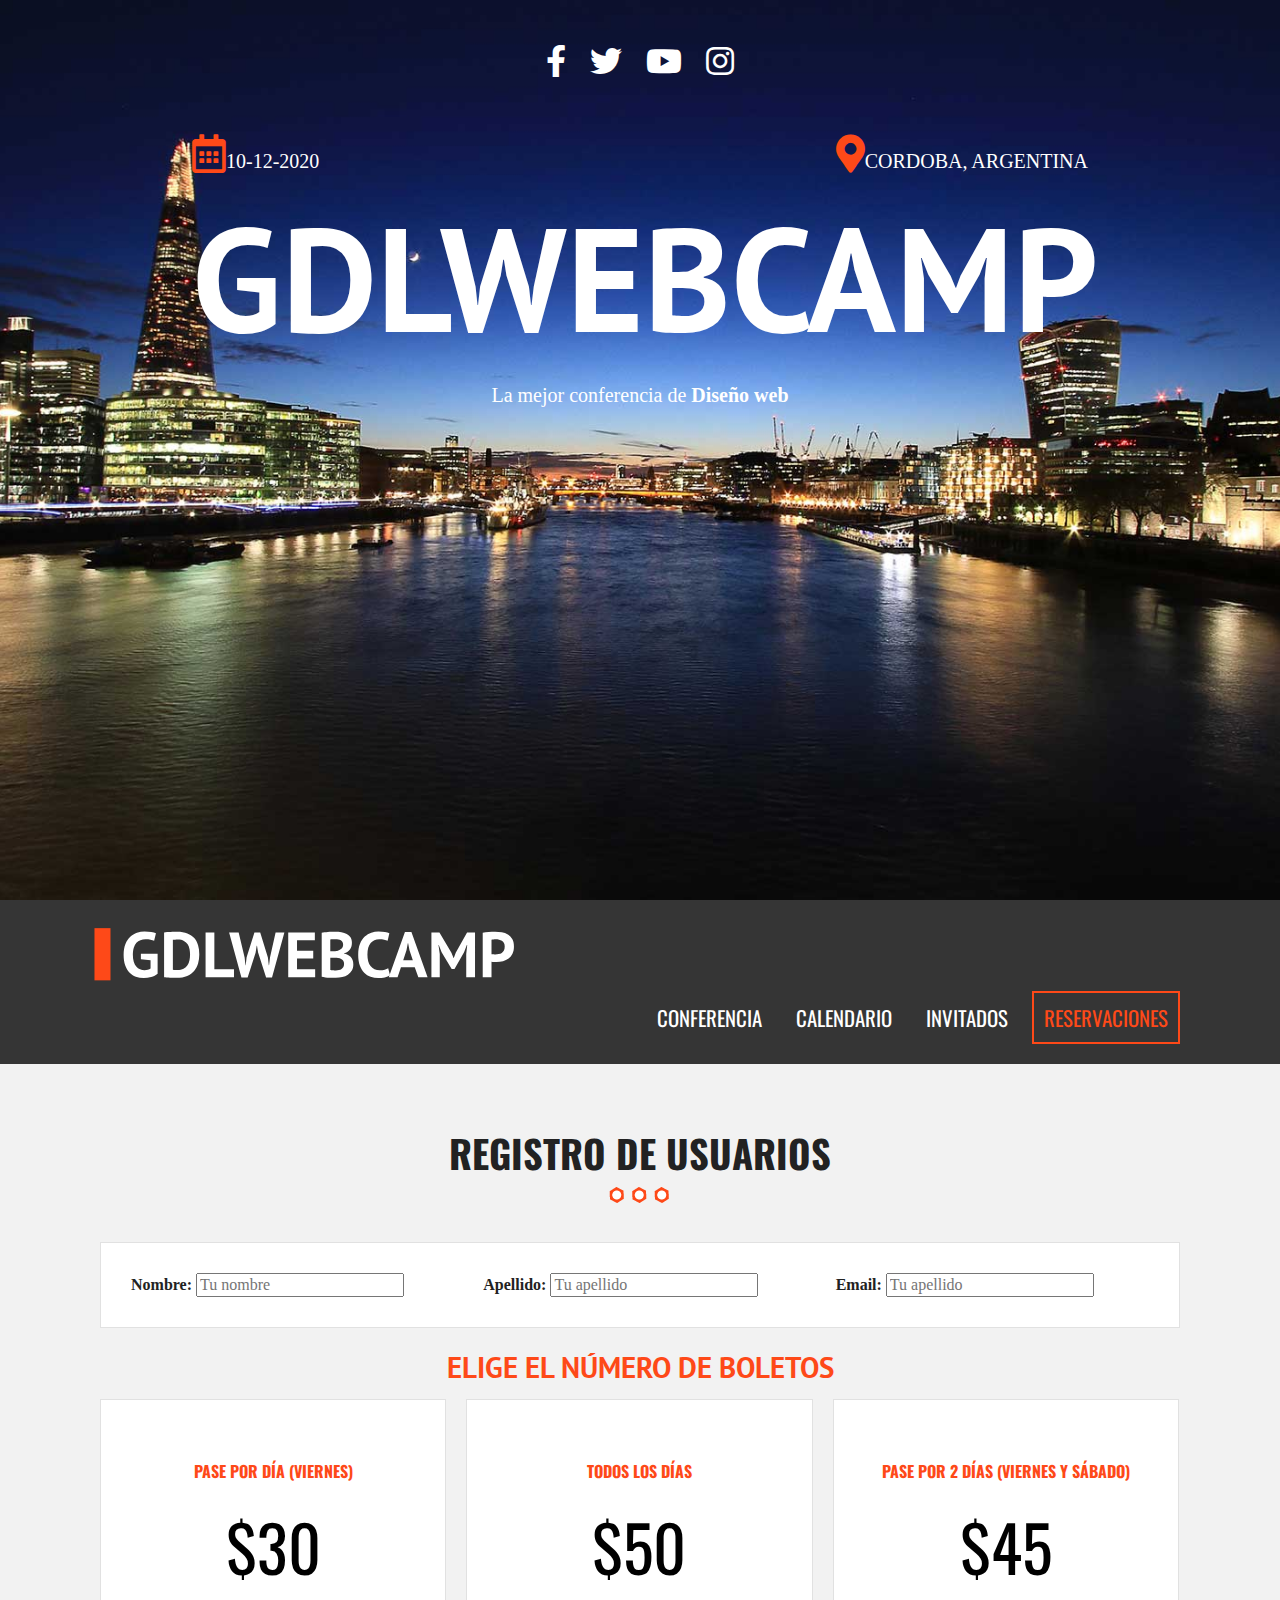
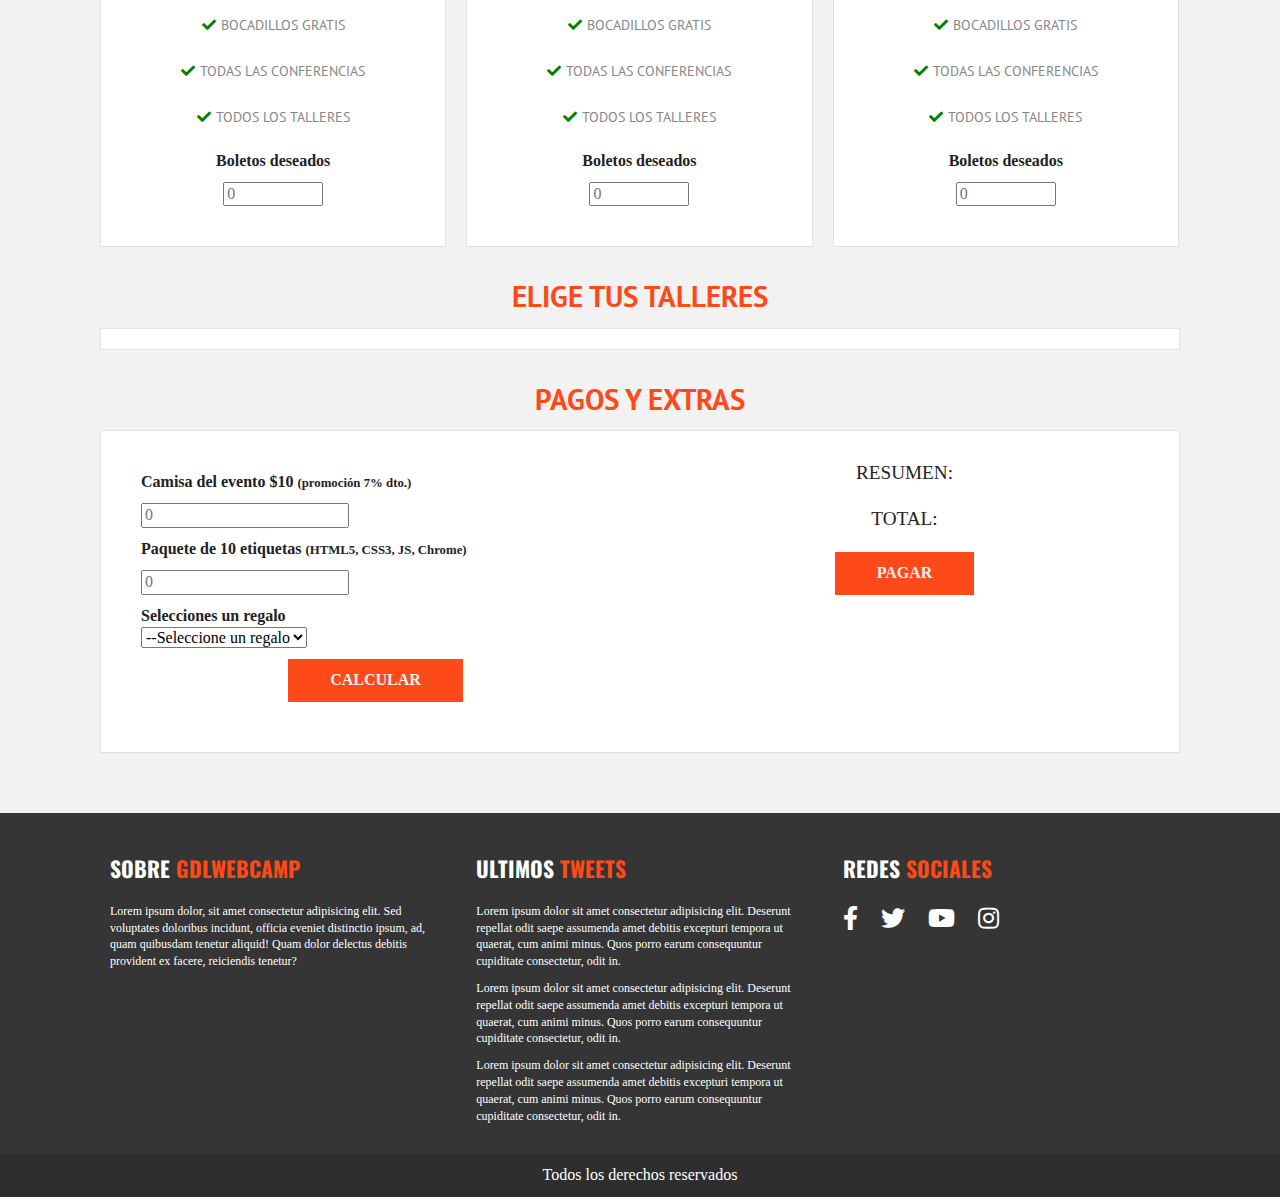
<file: registro.html>
<!doctype html>
<html class="no-js" lang="">

<head>
  <meta charset="utf-8">
  <title></title>
  <meta name="description" content="">
  <meta name="viewport" content="width=device-width, initial-scale=1">

  <link rel="manifest" href="site.webmanifest">
  <link rel="apple-touch-icon" href="icon.png">
  <!-- Place favicon.ico in the root directory -->

  <link rel="stylesheet" href="css/normalize.css">
  <link rel="stylesheet" href="css/all.min.css">
  <link href="https://fonts.googleapis.com/css2?family=Open+Sans&family=Oswald&family=PT+Sans:ital@1&display=swap" rel="stylesheet">
  <link rel="stylesheet" href="css/main.css">
  <link rel="preconnect" href="https://fonts.gstatic.com">
 

  <meta name="theme-color" content="#fafafa">
</head>

<body>
  <!--[if IE]>
    <p class="browserupgrade">You are using an <strong>outdated</strong> browser. Please <a href="https://browsehappy.com/">upgrade your browser</a> to improve your experience and security.</p>
  <![endif]-->

  <!-- Add your site or application content here -->
  <header class="site-header">
    <div class="hero">
      <div class="contenido-header">
        <nav class="redes-sociales">
          <a href="#"><i class="fab fa-facebook-f"></i></a>
          <a href="#"><i class="fab fa-twitter"></i></a>
          <a href="#"><i class="fab fa-youtube"></i></a>
          <a href="#"><i class="fab fa-instagram"></i></a>
        </nav>
        <div class="informacion-evento">
          <div class="clearfix">
            <p class="fecha"><i class="far fa-calendar-alt"></i>10-12-2020</p>
            <p class="ciudad"><i class="fas fa-map-marker-alt"></i>Cordoba, Argentina</p>
          </div>
         
          <h1 class="nombre-sitio">GdlWebCamp</h1>
          <p class="slogan">La mejor conferencia de <span>Diseño web</span> </p>
        </div>
      </div>
    </div>
  </header>

  <div class="barra">
    <div class="contenedor clearfix">
      <div class="logo">
        <img src="img/logo.svg" alt="logo">
      </div>
      <div class="menu-movil">
        <span></span>
        <span></span>
        <span></span>
      </div>

      <nav class="navegacion-principal">
        <a href="#">Conferencia</a>
        <a href="#">Calendario</a>
        <a href="#">Invitados</a>
        <a href="registro.html">Reservaciones</a>
      </nav>
    </div>
  </div>

  <section class="seccion contenedor">
    <h2>Registro de usuarios</h2>
    <form if="registro" class="registro" action="" method="POST">
        <div id="datos_usuarios" class="registro caja clearfix">
            <div class="campo">
                <label for="nombre">Nombre: </label>
                <input type="text" name="nombre" placeholder="Tu nombre" id="nombre">
            </div>
            <div class="campo">
                <label for="apellido">Apellido: </label>
                <input type="text" name="apellido" placeholder="Tu apellido" id="apellido">
            </div>
            <div class="campo">
                <label for="email">Email: </label>
                <input type="email" name="email" placeholder="Tu apellido" id="email">
            </div>

            <div id="error"></div>
        </div>

        <div id="paquetes" class="paquetes">
            <h3>Elige el número de boletos</h3>

            <ul class="lista-precios clearfix">
                <li>
                  <div class="tabla-precio">
                    <h3>Pase por día (Viernes)</h3>
                    <p class="numero">$30</p>
                    <ul>
                      <li><i class="fas fa-check"></i>Bocadillos gratis</li>
                      <li><i class="fas fa-check"></i>Todas las conferencias</li>
                      <li><i class="fas fa-check"></i>Todos los talleres</li>
                    </ul>
                    <div class="orden">
                        <label for="pase_dia">Boletos deseados</label>
                        <input type="number" min="0" name="pase_dia" id="pase_dia" placeholder="0">
                    </div>
                  </div>
                </li>
                <li>
                  <div class="tabla-precio">
                    <h3>Todos los días</h3>
                    <p class="numero">$50</p>
                    <ul>
                      <li><i class="fas fa-check"></i>Bocadillos gratis</li>
                      <li><i class="fas fa-check"></i>Todas las conferencias</li>
                      <li><i class="fas fa-check"></i>Todos los talleres</li>
                    </ul>
                    <div class="orden">
                        <label for="pase_completo">Boletos deseados</label>
                        <input type="number" min="0" name="pase_completo" id="pase_completo" placeholder="0">
                    </div>
                  </div>
                </li>
                <li>
                  <div class="tabla-precio">
                    <h3>Pase por 2 días (Viernes y Sábado)</h3>
                    <p class="numero">$45</p>
                    <ul>
                      <li><i class="fas fa-check"></i>Bocadillos gratis</li>
                      <li><i class="fas fa-check"></i>Todas las conferencias</li>
                      <li><i class="fas fa-check"></i>Todos los talleres</li>
                    </ul>
                    <div class="orden">
                        <label for="pase_dosdias">Boletos deseados</label>
                        <input type="number" min="0" name="pase_dosdias" id="pase_dosdias" placeholder="0">
                    </div>
                  </div>
                </li>
              </ul>
        </div>

        <div id="eventos" class="eventos clearfix">
            <h3>Elige tus talleres</h3>
            <div class="caja">
                  <div id="viernes" class="contenido-dia clearfix">
                      <h4>Viernes</h4>
                          <div>
                              <p>Talleres:</p>
                              <label><input type="checkbox" name="registro" id="taller_01" value="taller_01"><time>10:00</time> Responsive Web Design</label>
                              <label><input type="checkbox" name="registro" id="taller_02" value="taller_02"><time>12:00</time> Flexbox</label>
                              <label><input type="checkbox" name="registro" id="taller_03" value="taller_03"><time>14:00</time> HTML5 y CSS3</label>
                              <label><input type="checkbox" name="registro" id="taller_04" value="taller_04"><time>17:00</time> Drupal</label>
                              <label><input type="checkbox" name="registro" id="taller_05" value="taller_05"><time>19:00</time> WordPress</label>
                          </div>
                          <div>
                              <p>Conferencias:</p>
                              <label><input type="checkbox" name="registro" id="conf_01" value="conf_01"><time>10:00</time> Como ser Freelancer</label>
                              <label><input type="checkbox" name="registro" id="conf_02" value="conf_02"><time>17:00</time> Tecnologías del Futuro</label>
                              <label><input type="checkbox" name="registro" id="conf_03" value="conf_03"><time>19:00</time> Seguridad en la Web</label>
                          </div>
                          <div>
                              <p>Seminarios:</p>
                              <label><input type="checkbox" name="registro" id="sem_01" value="sem_01"><time>10:00</time> Diseño UI y UX para móviles</label>
                          </div>
                  </div> <!--#viernes-->
                  <div id="sabado" class="contenido-dia clearfix">
                      <h4>Sábado</h4>
                      <div>
                            <p>Talleres:</p>
                            <label><input type="checkbox" name="registro" id="taller_06" value="taller_06"><time>10:00</time> AngularJS</label>
                            <label><input type="checkbox" name="registro" id="taller_07" value="taller_07"><time>12:00</time> PHP y MySQL</label>
                            <label><input type="checkbox" name="registro" id="taller_08" value="taller_08"><time>14:00</time> JavaScript Avanzado</label>
                            <label><input type="checkbox" name="registro" id="taller_09" value="taller_09"><time>17:00</time> SEO en Google</label>
                            <label><input type="checkbox" name="registro" id="taller_10" value="taller_10"><time>19:00</time> De Photoshop a HTML5 y CSS3</label>
                            <label><input type="checkbox" name="registro" id="taller_11" value="taller_11"><time>21:00</time> PHP Medio y Avanzado</label>
                      </div>
                      <div>
                            <p>Conferencias:</p>
                            <label><input type="checkbox" name="registro" id="conf_04" value="conf_04"><time>10:00</time> Como crear una tienda online que venda millones en pocos días</label>
                            <label><input type="checkbox" name="registro" id="conf_05" value="conf_05"><time>17:00</time> Los mejores lugares para encontrar trabajo</label>
                            <label><input type="checkbox" name="registro" id="conf_06" value="conf_06"><time>19:00</time> Pasos para crear un negocio rentable</label>
                      </div>
                      <div>
                            <p>Seminarios:</p>
                            <label><input type="checkbox" name="registro" id="sem_02" value="sem_02"><time>10:00</time> Aprende a Programar en una mañana</label>
                            <label><input type="checkbox" name="registro" id="sem_03" value="sem_03"><time>17:00</time> Diseño UI y UX para móviles</label>
                      </div>
                  </div> <!--#sabado-->
                  <div id="domingo" class="contenido-dia clearfix">
                      <h4>Domingo</h4>
                      <div>
                            <p>Talleres:</p>
                            <label><input type="checkbox" name="registro" id="taller_12" value="taller_12"><time>10:00</time> Laravel</label>
                            <label><input type="checkbox" name="registro" id="taller_13" value="taller_13"><time>12:00</time> Crea tu propia API</label>
                            <label><input type="checkbox" name="registro" id="taller_14" value="taller_14"><time>14:00</time> JavaScript y jQuery</label>
                            <label><input type="checkbox" name="registro" id="taller_15" value="taller_15"><time>17:00</time> Creando Plantillas para WordPress</label>
                            <label><input type="checkbox" name="registro" id="taller_16" value="taller_16"><time>19:00</time> Tiendas Virtuales en Magento</label>
                      </div>
                      <div>
                            <p>Conferencias:</p>
                            <label><input type="checkbox" name="registro" id="conf_07" value="conf_07"><time>10:00</time> Como hacer Marketing en línea</label>
                            <label><input type="checkbox" name="registro" id="conf_08" value="conf_08"><time>17:00</time> ¿Con que lenguaje debo empezar?</label>
                            <label><input type="checkbox" name="registro" id="conf_09" value="conf_09"><time>19:00</time> Frameworks y librerias Open Source</label>
                      </div>
                      <div>
                            <p>Seminarios:</p>
                            <label><input type="checkbox" name="registro" id="sem_04" value="sem_04"><time>14:00</time> Creando una App en Android en una tarde</label>
                            <label><input type="checkbox" name="registro" id="sem_05" value="sem_05"><time>17:00</time> Creando una App en iOS en una tarde</label>
                      </div>
                  </div> <!--#domingo-->
              </div><!--.caja-->
        </div> <!--#eventos-->

        <div id="resumen" class="resumen">
            <h3>Pagos y extras</h3>
            <div class="caja clearfix">
                <div class="extras">
                    <div class="orden">
                        <label for="camisa_evento">Camisa del evento $10 <small> (promoción 7% dto.)</small></label>
                        <input type="number" min="0" name="" id="camisa_evento" size="3" placeholder="0">
                    </div>
                    <div class="orden">
                        <label for="etiquetas">Paquete de 10 etiquetas <small>(HTML5, CSS3, JS, Chrome)</small></label>
                        <input type="number" min="0" name="" id="etiquetas" size="3" placeholder="0">
                    </div>
                    <div class="orden">
                        <label for="regalo">Selecciones un regalo</label><br>
                        <select name="" id="regalo" required>
                            <option value="">--Seleccione un regalo</option>
                            <option value="ETI">Etiquetas</option>
                            <option value="PUL">Pulcera</option>
                            <option value="LAP">Lapicera</option>
                        </select>
                    </div>

                    <input type="button" id="calcular" class="button" value="Calcular">
                </div>
                <div class="total">
                    <p>Resumen: </p>
                    <div id="lista-productos">
    
                    </div>
                    <p> Total:</p>
                    <div id="suma-total">
    
                    </div>
    
                    <input id="btnRegistro" type="submit" class="button" value="Pagar">
                </div>
            </div>

           
        </div>
    </form>
  </section>

  <footer class="site-footer">
    <div class="contenedor clearfix">
      <div class="footer-informacion">
        <h3>Sobre <span>gdlWebcamp</span></h3>
        <p>
          Lorem ipsum dolor, sit amet consectetur adipisicing elit. Sed voluptates doloribus incidunt, officia eveniet distinctio ipsum, ad, quam quibusdam tenetur aliquid! Quam dolor delectus debitis provident ex facere, reiciendis tenetur?
        </p>
      </div>
      <div class="ultimos-tweets">
        <h3>Ultimos <span>tweets</span></h3>
        <ul>
          <li>
            Lorem ipsum dolor sit amet consectetur adipisicing elit. Deserunt repellat odit saepe assumenda amet debitis excepturi tempora ut quaerat, cum animi minus. Quos porro earum consequuntur cupiditate consectetur, odit in.
          </li>
          <li>
            Lorem ipsum dolor sit amet consectetur adipisicing elit. Deserunt repellat odit saepe assumenda amet debitis excepturi tempora ut quaerat, cum animi minus. Quos porro earum consequuntur cupiditate consectetur, odit in.
          </li>
          <li>
            Lorem ipsum dolor sit amet consectetur adipisicing elit. Deserunt repellat odit saepe assumenda amet debitis excepturi tempora ut quaerat, cum animi minus. Quos porro earum consequuntur cupiditate consectetur, odit in.
          </li>
        </ul>
      </div>
      <div class="menu">
        <h3>Redes <span>sociales</span></h3>
        <nav class="redes-sociales">
          <a href="#"><i class="fab fa-facebook-f"></i></a>
          <a href="#"><i class="fab fa-twitter"></i></a>
          <a href="#"><i class="fab fa-youtube"></i></a>
          <a href="#"><i class="fab fa-instagram"></i></a>
        </nav>
      </div>
    </div>
    <p class="copyright">
      Todos los derechos reservados
    </p>
  </footer>

  <script src="js/vendor/modernizr-3.8.0.min.js"></script>
  <script src="https://code.jquery.com/jquery-3.4.1.min.js" integrity="sha256-CSXorXvZcTkaix6Yvo6HppcZGetbYMGWSFlBw8HfCJo=" crossorigin="anonymous"></script>
  <script>window.jQuery || document.write('<script src="js/vendor/jquery-3.4.1.min.js"><\/script>')</script>
  <script src="js/plugins.js"></script>
  <script src="js/main.js"></script>

  <!-- Google Analytics: change UA-XXXXX-Y to be your site's ID. -->
  <script>
    window.ga = function () { ga.q.push(arguments) }; ga.q = []; ga.l = +new Date;
    ga('create', 'UA-XXXXX-Y', 'auto'); ga('set','transport','beacon'); ga('send', 'pageview')
  </script>
  <script src="https://www.google-analytics.com/analytics.js" async></script>
</body>

</html>
</file>
<file: css/main.css>
/*! HTML5 Boilerplate v7.3.0 | MIT License | https://html5boilerplate.com/ */

/* main.css 2.0.0 | MIT License | https://github.com/h5bp/main.css#readme */
/*
 * What follows is the result of much research on cross-browser styling.
 * Credit left inline and big thanks to Nicolas Gallagher, Jonathan Neal,
 * Kroc Camen, and the H5BP dev community and team.
 */

/* ==========================================================================
   Base styles: opinionated defaults
   ========================================================================== */

html {
  color: #222;
  font-size: 1em;
  line-height: 1.4;
}

/*
 * Remove text-shadow in selection highlight:
 * https://twitter.com/miketaylr/status/12228805301
 *
 * Vendor-prefixed and regular ::selection selectors cannot be combined:
 * https://stackoverflow.com/a/16982510/7133471
 *
 * Customize the background color to match your design.
 */

::-moz-selection {
  background: #b3d4fc;
  text-shadow: none;
}

::selection {
  background: #b3d4fc;
  text-shadow: none;
}

/*
 * A better looking default horizontal rule
 */

hr {
  display: block;
  height: 1px;
  border: 0;
  border-top: 1px solid #ccc;
  margin: 1em 0;
  padding: 0;
}

/*
 * Remove the gap between audio, canvas, iframes,
 * images, videos and the bottom of their containers:
 * https://github.com/h5bp/html5-boilerplate/issues/440
 */

audio,
canvas,
iframe,
img,
svg,
video {
  vertical-align: middle;
}

/*
 * Remove default fieldset styles.
 */

fieldset {
  border: 0;
  margin: 0;
  padding: 0;
}

/*
 * Allow only vertical resizing of textareas.
 */

textarea {
  resize: vertical;
}

/* ==========================================================================
   Browser Upgrade Prompt
   ========================================================================== */

.browserupgrade {
  margin: 0.2em 0;
  background: #ccc;
  color: #000;
  padding: 0.2em 0;
}

/* ==========================================================================
   Author's custom styles
   ========================================================================== */

html{
  box-sizing: border-box;
}
*,*:before,*:after{
  box-sizing: inherit;
}
body{
  background-color: #f2f2f2;
  font-size: 'Open Sans', sans-serif;
}

/** Globales **/

.contenedor {
  width: 98%;
  margin: 0 auto;
}

@media only screen and (min-width: 480px){
  .contenedor {
    width: 95%;
  }
}

@media only screen and (min-width: 768px){
  .contenedor {
    width: 90%;

  }
}

@media only screen and (min-width: 992px){
  .contenedor {
    width: 90%;
    max-width: 1100px;
  }
}


.seccion {
  padding: 30px 0;
}

.seccion p{
  font-size: 1.2em;
  text-align: center;
}

h2 {
  font-family: 'Oswald', sans-serif;
  font-size: 2.4em;
  text-transform: uppercase;
  text-align: center;
}
h2::after{
  content: "";
  margin: 0 auto;
  background-image: url('../img/separador.png');
  height: 30px;
  width: 100px;
  display: block;
}

h3 {
  font-size: 1.8em;
  color: #fe4918;
  font-family: 'PT Sans', sans-serif;
  margin: 0;
}

.button {
  background-color: #fe4918;
  padding: 10px 40px;
  color: #f2f2f2;
  text-transform: uppercase;
  font-weight: bold;
  font-size: 'Oswald', sans-serif;
  text-decoration: none;
  font-size: 1em;
  margin-top: 20px;
  display: inline-block;
  transition: all .3 ease;
  border: 2px solid #fe4918;

}

.button:hover{
  background-color: #e3e3e3;
}

.button.hollow{
  background-color: white;
  color: #fe4918;
}

.button.transparente{
  background-color: transparent;
  border: 2px solid #ffff;
}

.button.transparente:hover{
  border: 2px solid #fe4918;
}

.float-right{
  float: right;
}

ul {
  list-style: none;
  margin: 0;
  padding: 0;
}

/*lettering*/
.nombre-sitio span{
  position: relative;
  text-shadow: 0 0 30px black;
}

@media only screen and (min-width: 992px){
  .char1{
    top: 20px; right: 20px;
    color: #fe4918;
  }
  .char2{
    top: 0px; right: -20px;
    color: #fe4918;
  }
  .char3{
    top: 10px; right: 20px;
    color: #fe4918;
  }
  .char4{
    top: 5px; right: 10px;
  }
  .char5{
    top: 15px; right: 10px;
  }
  .char6{
    top: 5px; right: 10px;
  }
  .char7{
    top: 20px; right: -10px;
  }
  .char8{
    top: 0px; right: 10px;
  }
  .char9{
    top: 10px; right: 20px;
  }
  .char10{
    top: 20px; right: 20px;
  }
}

/*header*/
div.hero{
  background-image: url("../img/encabezado.jpg");
  height: 100vh;
  background-position: top center;
  background-size: cover;
}

div.contenido-header {
  padding-top: 40px;
}

@media only screen and (min-whidth: 768px){
  div.contenido-header{
    padding-top: 10px;
  }
}

nav.redes-sociales{
  text-align: center;
}
nav.redes-sociales a {
  color: #ffff;
  font-size: 2em;
  margin-right: 20px;
}
nav.redes-sociales a:last-child{
  margin-right: 0;
}

div.informacion-evento {
  text-align: center;
  color:white;
}

@media only screen and (min-width: 768px){
  div.informacion-evento {
    width: 70%;
    margin: 0 auto;
    margin-top: 50px;
  }
}

div.informacion-evento p{
  margin: 0;
  display: inline;
  font-size: 20px;
  text-transform: uppercase;
}

div.informacion-evento p i{
  color: #fe4918;
  font-size: 2.4rem;
}

p.fecha {
  float: left;
}

p.ciudad {
  float: right;
  text-align: right;
}

p.slogan {
  text-transform: none!important;
}
p.slogan span {
  font-weight: bold;
}

h1.nombre-sitio {
  font-size: 5.9vw;
  text-transform: uppercase;
  font-family: 'PT Sans', sans-serif;
}

@media only screen and (min-width: 768px){
  h1.nombre-sitio {
    font-size: 11.5vw;
    margin: 0;
  }
}

/* Barra */

.fixed {
  position: fixed;
  width: 100%;
  top: 0;
  left: 0;
  z-index: 2;
}

div.barra {
  background-color: #353535;
  padding: 20px 0;
}


div.logo {
  width: 80%;
  float: left;
}

div.logo img {
  width: 100%;
}

@media only screen and (min-width: 768px){ 
  div.logo img {
    width: 50%;
  }
}


nav.navegacion-principal {
  display: none;
  width: 100%;
}

nav.navegacion-principal a {
  font-family: 'Oswald', sans-serif;
  color: white;
  font-size: 1.3em;
  text-transform: uppercase;
  text-decoration: none;
  transition: all .6s ease;
  width: 100%;
  display: block;
  text-align: center;
  margin-bottom: 20px;
  clear: both;
}

nav.navegacion-principal a:hover{
  background-color: #fe4918;
}

nav.navegacion-principal a:last-child {
  border: 2px solid #fe4918;
  color: #fe4918
}

nav.navegacion-principal a:last-child:hover {
  color: white;
}

@media only screen and (min-width: 768px){ 
  nav.navegacion-principal {
    width: 80%;
    float: right;
    text-align: right;
    display: block;
  }

  nav.navegacion-principal a {  
    padding: 10px 10px;
    display: inline-block;
    width: auto;
    text-align: center;
    margin: 0 10px 0 0;
  }
}

/*Menu movil*/
div.menu-movil {
  width: 60px;
  display: block;
  float: right;
  text-align: right;
  margin-top: 12px;
}
div.menu-movil:hover {
  cursor: pointer;
}
div.menu-movil span {
  height: 8px;
  margin-bottom: 6px;
  background-color: white;
  display: block;
}

@media only screen and (min-width: 768px){ 
  div.menu-movil {
    display: none;
  }
}

/*Talleres*/
section.programa {
  position: relative;
}

.contenedor-video {
  max-width: 100%;
  overflow-x: hidden;
}

.contenido-programa {
  position: absolute;
  top: 0;
  left: 0;
  height: 100%;
  width: 100%;
}

.programa-evento {
  background-color: rgba(255, 255, 255, 0.8);
  padding: 15px;
}

@media only screen and (min-width: 768px){ 
  .programa-evento {
    width: 70%;
  }
}

@media only screen and (min-width: 992px){ 
  .programa-evento {
    width: 50%;
  }
}

.menu-programa {
  width: 100%;
}

.menu-programa a {
  display: block;
  text-align: center;
  color: #000;
  text-decoration: none;
  font-family: 'Oswald', sans-serif;
  margin-bottom: 10px;
  font-size: 1.2em;
  position: relative;
  padding-bottom: 10px;
  border-bottom: 1px solid #fe4918;
}

.menu-programa a.activo::after {
  position: absolute;
  content: '';
  left: 0;
  right: 0;
  margin-left: auto;
  margin-right: auto;
  height: 20px;
  width: 30px;
  bottom: -20px;
  background-image: url('../img/talleres-flecha.jpg');
  background-position: top center;
  background-repeat: no-repeat;
}

.menu-programa a i,
.detalle-evento p i {
  color: #fe4918;
  font-size: 1.2em;
  margin-right: 10px;
}

@media only screen and (min-width: 768px){ 
  .menu-programa {
    display: table;
  }

  .menu-programa a {
    display: table-cell;
  }
}

.detalle-evento {
  margin-top: 20px;
  border-bottom: 1px solid black;
  padding: 0 20px;
}

.detalle-evento:nth-child(2){
  border: none;
}


.detalle-evento p{
  margin-bottom: 20px;
  font-size: 20px;
}

.ocultar {
  display: none;
}

/*Invitados*/
.lista-invitados li {
  padding: 10px;
  float: left;
}

@media only screen and (min-width: 480px){  
  .lista-invitados li {
    width: 50%;
  }
}

@media only screen and (min-width: 768px){  
  .lista-invitados li {
    width: 33.3%;
  }
}

.invitado {
  position: relative;
  overflow: hidden;
}

.invitado img {
  max-width: 100%;
  filter: gray;
  -webkit-filter: grayscale(1);
  -webkit-transition: all .5s ease-in-out;
}

.invitado:hover img{
  -webkit-filter: grayscale(0);
  -webkit-transform: scale(1.1);
}

.invitado:hover p {
  bottom: -80px;
  opacity: 0;
}

.invitado p {
  position: absolute;
  bottom: 0;
  left: 0;
  padding: 15px 10px;
  margin: 0;
  background-color: rgba(0, 0, 0, 0.55);
  width: 100%;
  text-align: left;
  font-family: 'Oswald', sans-serif;
  color: #fe4918;
  text-transform: uppercase;
  -webkit-transition: all .5s ease-in-out;
}


/*contador*/
.parallax::before{
  width: 100%;
  height: 100%;
  position: absolute;
  top: 0;
  left: 0;
  background-repeat: no-repeat;
  background-size: cover;
  background-position: center center;
  background-attachment: fixed;

  -webkit-filter: brightness(.8);
  filter: brightness(.8);
}

.contador {
  position: relative;
  height: auto;
}

.contador::before {
  background-image: url(/img/bg-resumen.jpg);
  content: '';
}

.resumen-evento {
  position: relative;
  padding: 120px 0; 
}

.resumen-evento li {
  width: 50%;
  float: left;
  text-align: center;
  color: white;
  text-transform: uppercase;
  font-family: 'Oswald', sans-serif;
  font-size: 24px;
}

@media only screen and (min-width: 768px){  
  .resumen-evento li {
    width: 25%;
  }
}

.numero{
  color: #fe4918;
  font-size: 4em;
  display: block;
  margin: 0 0 10px 0;
  font-family: 'Oswald', sans-serif;
}

/*precios*/

.lista-precios > li {
  padding: 10px;
}

@media only screen and (min-width: 768px){  
  .lista-precios > li {
    float: left;
    width: 33.3%;
  }
}

.tabla-precio {
  border: 1px solid #e1e1e1;
  background-color: white;
  padding: 40px 0;
  text-align: center;
  transition: all .3s ease;
}

.tabla-precio:hover {
  transform: scale(1.1);
  border: 1px solid #fe4918;
  box-shadow: 0px 0px 50px #666666;
}

.tabla-precio ul li {
  font-family: 'PT Sans', sans-serif;
  font-size: 14px;
  margin-bottom: 20px;
  text-transform: uppercase;
  color: #868686;
  line-height: 26px;
}

/*
.tabla-precio ul li::before{
  font-family: 'FontAwesome';
  display: inline-block;
  vertical-align: top;
  padding: 0 5px;
  font-size: 20px;
  color: green;
  -webkit-font-smoothing: antialiased;
  content: '\f00c';
}*/

.tabla-precio ul li i {
  color: green;
  margin-right: 5px;
}

.tabla-precio h3{
  font-family: 'Oswald', sans-serif;
  font-size: 16px;
  text-transform: uppercase;
}

.tabla-precio p.numero {
  color: black;
  margin: 20px 0;
  font-size: 4em;
}

/*mapa*/
.mapa {
  height: 420px;
}

/*testimoniales*/
.testimoniales {
  padding-bottom: 20px;
}

.testimonial {
  padding: 5px;
}


@media only screen and (min-width: 768px){  
  .testimonial {
    float: left;
    width: 33.3%;
  }
}

blockquote {
  border: 1px solid #e1e1e1;
  background-color: white;
  position: relative;
  margin: 0 0 10px 0;
  padding-bottom: 20px;
}

blockquote p {
  text-align: left!important;
  font-size: 1em!important;
  font-family: 'PT Sans', sans-serif;
  padding: 0 20px 0 65px;
}
blockquote p::before {
  content: '\201c';
  position: absolute;
  left: 13px;
  top: 8px;
  font-size: 8rem;
  margin: 0;
  padding: 0;
  line-height: 1;
  color: #fe4918;
}

.info-testimonial {
  padding: 0;
}

.info-testimonial img {
  float: left;
  width: 20%;
  border-radius: 50%;
  margin-left: 20px;

}

.info-testimonial cite {
  text-align: left;
  color: #fe4918;
  text-transform: uppercase;
  font-size: 12px;
  padding-top: 20px;
  width: 66.6%;
  float: right;
  font-weight: bold;
  font-style: normal;
}

.info-testimonial cite span {
  color: #000;
  display: block;
  text-transform: none;
  margin-top: 5px;
}

/*newslatter*/

.newsletter {
  position: relative;
  height: auto;
}

.newsletter::before {
  background-image: url('../img//bg-newsletter.jpg');
  content: '';
}
.newsletter .contenido{
  padding: 100px 0;
  color: white;
  text-align: center;
  position: relative;
}
.newsletter .contenido p {
  font-size: 1.2em;
  text-transform: lowercase;
}
.newsletter .contenido h3 {
  color: white;
  text-transform: uppercase;
  font-size: 7vw;
  font-family: 'PT Sans', sans-serif;
}

/*cuenta regresiva*/
.cuenta-regresiva ul li{
  text-transform: uppercase;
  font-family: 'Oswald', sans-serif;
  font-size: 1.8rem;
  text-align: center;
}

@media only screen and (min-width: 768px){  
  .cuenta-regresiva ul li{
    width: 25%;
    float: left;
  }
}

.cuenta-regresiva .numero{
  font-size: 4em;
}

/*site-footer*/
.site-footer {
  background-color: #353535;
  padding-top: 40px;
  margin-top: 20px;
}

.site-footer .contenedor > div {
  color: #ffff;
  padding: 0px 20px;
  font-size: 12px;
}

@media only screen and (min-width: 768px){  
  
  footer .contenedor > div {
    width: 33.3%;
    float: left;
  }
}

.site-footer h3 {
  color: #ffffff;
  text-transform: uppercase;
  font-family: 'Oswald', sans-serif;
  margin-bottom: 20px;
}

.site-footer h3 span {
  color: #fe4918;
}

.ultimos-tweets li {
  margin-bottom: 10px;
}

.site-footer nav.redes-sociales {
  text-align: left;
}

p.copyright {
  background-color: #2e2e2e;
  color: white;
  padding: 10px 0;
  margin: 20px 0 0 0;
  text-align: center;
}

/*** INTERNAS ***/

/*Conferencias*/
.conferencia .navegacion-principal .activo {
  border-bottom: 2px solid #fe4918;
}
.galeria a {
  display: inline-block;
  margin-bottom: 10px;
}

/*Registro*/
.registro h3 {
  text-align: center;
  text-transform: uppercase;
  margin: 20px 0 0 0;
}

.registro label {
  margin-bottom: 5px;
  font-weight: bold;
}

h4 {
  text-align: center;
  text-transform: uppercase;
  border-bottom: 2px solid #fe4918;
  padding-bottom: 10px;
  font-size: 1.2em;
}

.caja {
  background-color: #ffffff;
  border: 1px solid #e1e1e1;
  padding: 10px;
  margin: 10px;
}

.campo {
  padding: 20px;
}

@media only screen and (min-width: 768px){  
  .campo {
    float: left;
    width: 33.3%;
  }
}

.paquetes .tabla-precio:hover {
  transform: none;
  box-shadow: none;
}

.paquetes .tabla-precio input {
  clear: both;
  width: 100px;
  margin: 10px auto 0 auto;
  display: block;
}

.contenido-dia {
  padding: 20px;
  display: none;

}
@media only screen and (min-width: 768px){  
  .contenido-dia > div {
    float: left;
    width: 33.3%;
  }
}

.contenido-dia > div p {
  text-align: left;
}

.contenido-dia > div label {
  display: block;
  margin-bottom: 10px;
}

.contenido-dia > div input {
  margin-right: 10px;
}

.contenido-dia > div label time {
  color: #fe4918;
  font-weight: bold;
}


/*resumen registro */
.resumen p {
  font-size: 1.2em;
  text-transform: uppercase;
}

.resumen .extras {
  float: left;
  width: 50%;
  padding: 30px;
}

.extras .orden {
  text-align: left;
  margin-bottom: 10px;
}

.extras .orden input {
  margin: 10px 0 0 0;
}

.resumen .total {
  float: right;
  width: 50%;
}

.resumen input {
  display: block;
  margin: 10px auto;}
  
#lista-productos {
  background-color: #e1e1e1;
  padding: 20px;
  display: none;
}

#suma-total {
  text-align: center;
  font-size: 2em;
  color: #fe4918;
}

#error {
  padding: 20px;
  text-align: center;
  display: none;
}

/* ==========================================================================
   Helper classes
   ========================================================================== */

/*
 * Hide visually and from screen readers
 */

.hidden {
  display: none !important;
}

/*
* Hide only visually, but have it available for screen readers:
* https://snook.ca/archives/html_and_css/hiding-content-for-accessibility
*
* 1. For long content, line feeds are not interpreted as spaces and small width
*    causes content to wrap 1 word per line:
*    https://medium.com/@jessebeach/beware-smushed-off-screen-accessible-text-5952a4c2cbfe
*/

.sr-only {
  border: 0;
  clip: rect(0, 0, 0, 0);
  height: 1px;
  margin: -1px;
  overflow: hidden;
  padding: 0;
  position: absolute;
  white-space: nowrap;
  width: 1px;
  /* 1 */
}

/*
* Extends the .sr-only class to allow the element
* to be focusable when navigated to via the keyboard:
* https://www.drupal.org/node/897638
*/

.sr-only.focusable:active,
.sr-only.focusable:focus {
  clip: auto;
  height: auto;
  margin: 0;
  overflow: visible;
  position: static;
  white-space: inherit;
  width: auto;
}

/*
* Hide visually and from screen readers, but maintain layout
*/

.invisible {
  visibility: hidden;
}

/*
* Clearfix: contain floats
*
* For modern browsers
* 1. The space content is one way to avoid an Opera bug when the
*    `contenteditable` attribute is included anywhere else in the document.
*    Otherwise it causes space to appear at the top and bottom of elements
*    that receive the `clearfix` class.
* 2. The use of `table` rather than `block` is only necessary if using
*    `:before` to contain the top-margins of child elements.
*/

.clearfix:before,
.clearfix:after {
  content: " ";
  /* 1 */
  display: table;
  /* 2 */
}

.clearfix:after {
  clear: both;
}

/* ==========================================================================
   EXAMPLE Media Queries for Responsive Design.
   These examples override the primary ('mobile first') styles.
   Modify as content requires.
   ========================================================================== */

@media only screen and (min-width: 35em) {
  /* Style adjustments for viewports that meet the condition */
}

@media print,
  (-webkit-min-device-pixel-ratio: 1.25),
  (min-resolution: 1.25dppx),
  (min-resolution: 120dpi) {
  /* Style adjustments for high resolution devices */
}

/* ==========================================================================
   Print styles.
   Inlined to avoid the additional HTTP request:
   https://www.phpied.com/delay-loading-your-print-css/
   ========================================================================== */

@media print {
  *,
  *:before,
  *:after {
    background: transparent !important;
    color: #000 !important;
    /* Black prints faster */
    box-shadow: none !important;
    text-shadow: none !important;
  }
  a,
  a:visited {
    text-decoration: underline;
  }
  a[href]:after {
    content: " (" attr(href) ")";
  }
  abbr[title]:after {
    content: " (" attr(title) ")";
  }
  /*
     * Don't show links that are fragment identifiers,
     * or use the `javascript:` pseudo protocol
     */
  a[href^="#"]:after,
  a[href^="javascript:"]:after {
    content: "";
  }
  pre {
    white-space: pre-wrap !important;
  }
  pre,
  blockquote {
    border: 1px solid #999;
    page-break-inside: avoid;
  }
  /*
     * Printing Tables:
     * https://web.archive.org/web/20180815150934/http://css-discuss.incutio.com/wiki/Printing_Tables
     */
  thead {
    display: table-header-group;
  }
  tr,
  img {
    page-break-inside: avoid;
  }
  p,
  h2,
  h3 {
    orphans: 3;
    widows: 3;
  }
  h2,
  h3 {
    page-break-after: avoid;
  }
}
</file>
